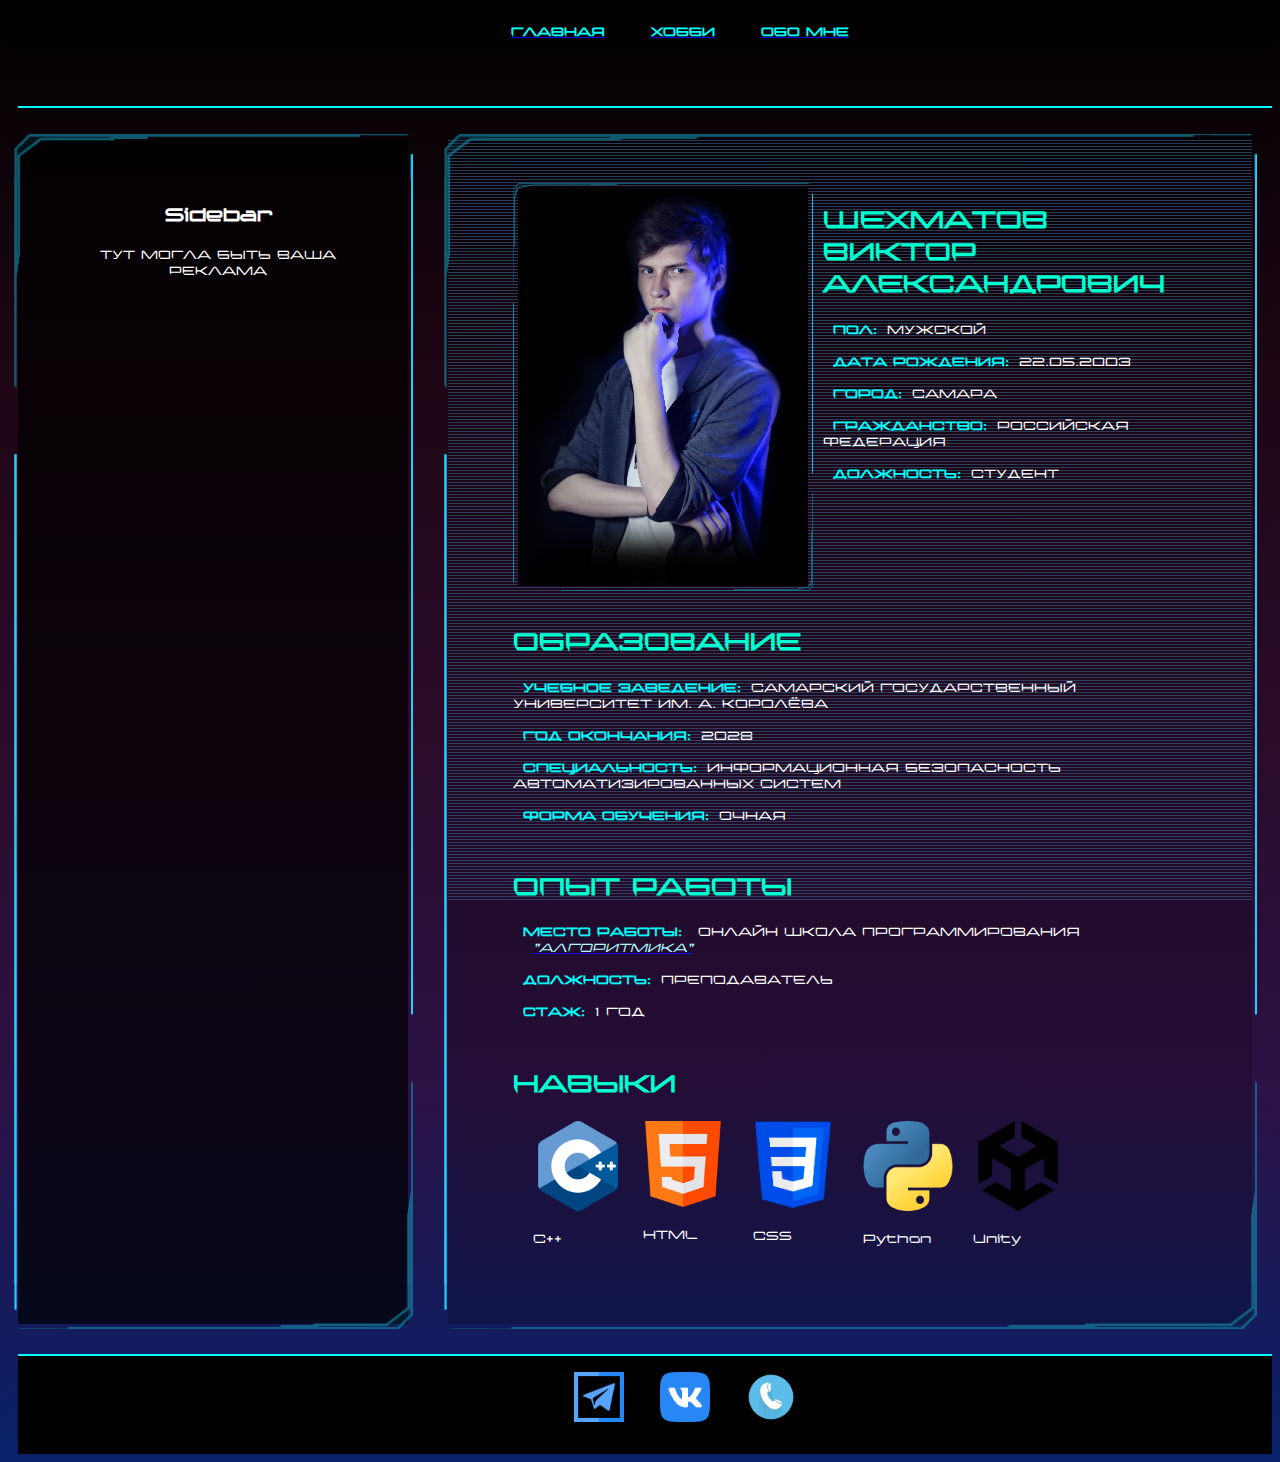
<file: 1-3Lab/index.html>
<!DOCTYPE html>
<html lang="en">
<head>
    <meta charset="UTF-8">
    <meta name="viewport" content="width=device-width, initial-scale=1.0">
    <link rel="stylesheet" href="style.css"> 
    <title>Document</title>
</head>
<body>
    <div class="grid">
        <header>
          <ul>
            <li class="contact-item"><a href="index.html">  <b>Главная</b></a></li>
            <li class="contact-item"><a href="hobbies.html"><b>Хобби</b></a></li>
            <li class="contact-item"><a href="about.html">  <b>Обо мне</b></a></li>
          </ul>
        </header>
        <aside>
            <h2>Sidebar</h2>
          <p>тут могла быть ваша реклама</p>
        </aside>
        <main class="main-items">
            <div class="avatar"><img class="ava" src="img/ava.png"></div>
            <div class="personal">
                <h1>Шехматов Виктор Александрович</h1>
                <p><b>Пол:</b>Мужской</p>
                <p><b>Дата рождения:</b>22.05.2003</p>
                <p><b>Город:</b>Самара</p>
                <p><b>Гражданство:</b>Российская Федерация</p>
                <p><b>Должность:</b>Студент</p>
            </div>
            <div class="education">
                <h1>Образование</h1>
                <p><b>Учебное заведение:</b>Самарский государственный университет им. а. Королёва</p>
                <p><b>Год окончания:</b>2028</p>
                <p><b>Специальность:</b>Информационная безопасность автоматизированных систем</p>
                <p><b>Форма обучения:</b>Очная</p>
            </div>
            <div class="experience">
                <h1>Опыт работы</h1>
                <p><b>Место работы:</b> Онлайн школа программирования <a href="https://algoritmika.org/ru"><i>"Алгоритмика"</i></a></p>
                <p><b>Должность:</b>Преподаватель</p>
                <p><b>Стаж:</b>1 год</p>
            </div>
            <div class="quality">
                <h1>Навыки</h1>
                <ul class="skills-list">
                    <li class="skills-item"><img width="100%" src="img/c-.png"  alt="Иконка С++"> <p>C++</p></li>
                    <li class="skills-item"><img width="85%" src="img/html.png"  alt="Иконка HTML"> <p>HTML</p></li>
                    <li class="skills-item"><img width="85%" src="img/css-3.png"   alt="Иконка CSS"> <p>CSS</p></li>
                    <li class="skills-item"><img width="100%" src="img/python.png"  alt="Иконка Python"> <p>Python</p></li>
                    <li class="skills-item"><img width="100%" src="img/unity.png"  alt="Иконка Unity"> <p>Unity</p></li>
                </ul>                
            </div>
        </main>
        <footer>
          <ul>
            <li class="contact-item"><a href="#"><img width="50px" src="img/free-icon-telegram-143639.png"></a></li>
            <li class="contact-item"><a href="#"><img width="50px" src="img/free-icon-vk-5968835.png"></a></li>
            <li class="contact-item"><a href="#"><img width="50px" src="img/number.png"></a></li>
          </ul>
        </footer>
    </div>
</body>
</html>
</file>
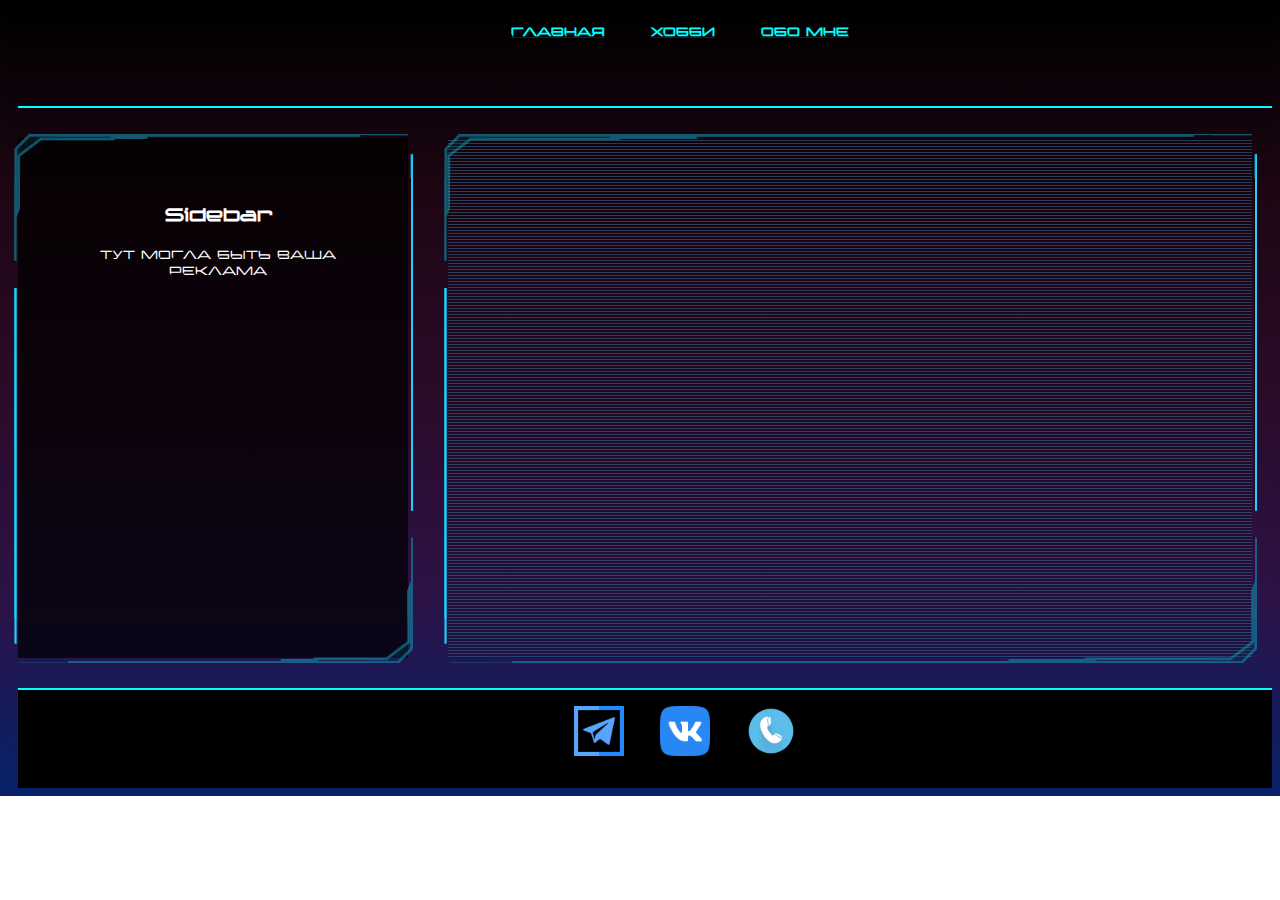
<file: 1-3Lab/about.html>
<!DOCTYPE html>
<html lang="en">
<head>
    <meta charset="UTF-8">
    <meta name="viewport" content="width=device-width, initial-scale=1.0">
    <link rel="stylesheet" href="style.css"> 
    <title>Document</title>
</head>
<body>
    <div class="grid">
        <header>
          <ul>
            <li class="contact-item"><a href="index.html">   <b>Главная</b></a></li>
            <li class="contact-item"><a href="hobbies.html"> <b>Хобби</b></a></li>
            <li class="contact-item"><a href="about.html">   <b>Обо мне</b></a></li>
          </ul>
        </header>
        <aside>
          <h2>Sidebar</h2>
          <p>тут могла быть ваша реклама</p>
        </aside>
        <main class="main-items">
            
        </main>
        <footer>
          <ul>
            <li class="contact-item"><a href="#"><img width="50px" src="img/free-icon-telegram-143639.png"></a></li>
            <li class="contact-item"><a href="#"><img width="50px" src="img/free-icon-vk-5968835.png"></a></li>
            <li class="contact-item"><a href="#"><img width="50px" src="img/number.png"></a></li>
          </ul>
        </footer>
    </div>
</body>
</html>
</file>
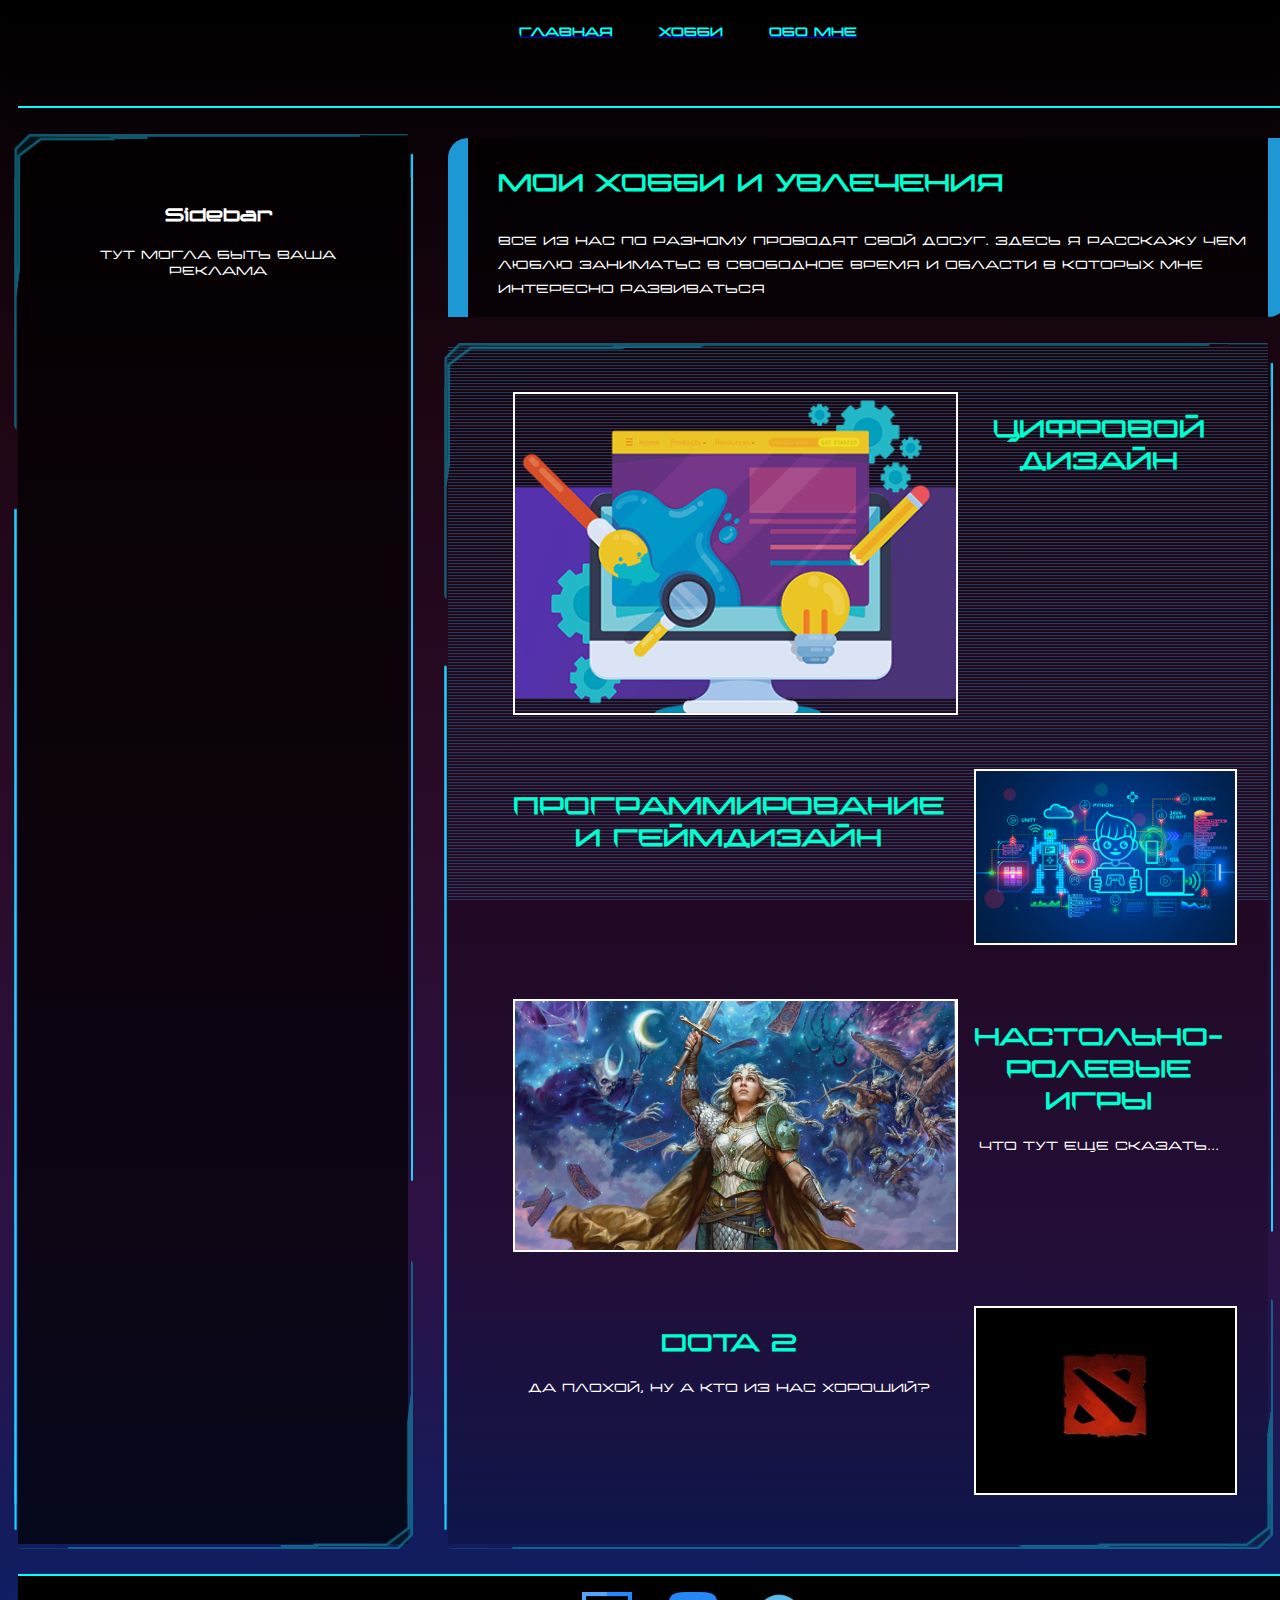
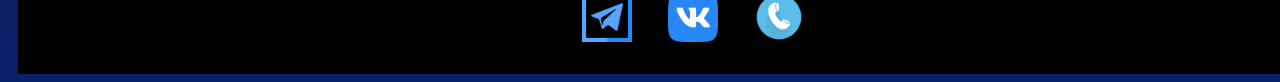
<file: 1-3Lab/hobbies.html>
<!DOCTYPE html>
<html lang="en">
<head>
    <meta charset="UTF-8">
    <meta name="viewport" content="width=device-width, initial-scale=1.0">
    <link rel="stylesheet" href="style.css"> 
    <title>Document</title>
</head>
<body>
    <div class="hobbies-grid">
        <header>
          <ul>
            <li class="contact-item"><a href="index.html">  <b>Главная</b></a></li>
            <li class="contact-item"><a href="hobbies.html"><b>Хобби</b></a></li>
            <li class="contact-item"><a href="about.html">  <b>Обо мне</b></a></li>
          </ul> 
        </header>
        <aside>
          <h2>Sidebar</h2>
          <p>тут могла быть ваша реклама</p>
        </aside>
        <section class="section">
          <h1>Мои хобби и увлечения</h1>
          <p>
            Все из нас по разному проводят свой досуг. Здесь я расскажу чем люблю заниматьс в свободное время
             и области в которых мне интересно развиваться  
          </p>
        </section>
        <main class="main-hobbies-items">
          <div><img class="hobbies-img" src="img/digital-design.png" width="100%"></div> 
          <div><h1>Цифровой дизайн</h1><p></p></div> 
          <div><h1>Программирование и геймдизайн</h1><p></p></div>  
          <div><img  class="hobbies-img" src="img/game-design.jpg" width="100%"></div>
          <div><img class="hobbies-img" src="img/dnd.jpg" width="100%"></div> 
          <div><h1>Настольно-ролевые игры</h1><p>Что тут еще сказать...</p></div>  
          <div><h1>DOTA 2</h1><p>Да плохой, ну а кто из нас хороший?</p></div> 
          <div><img class="hobbies-img" src="img/dota2.jpg" width="100%"></div>
        </main>
        <footer>
          <ul>
            <li class="contact-item"><a href="#"><img width="50px" src="img/free-icon-telegram-143639.png"></a></li>
            <li class="contact-item"><a href="#"><img width="50px" src="img/free-icon-vk-5968835.png"></a></li>
            <li class="contact-item"><a href="#"><img width="50px" src="img/number.png"></a></li>
          </ul>
        </footer>
    </div>
</body>
</html>
</file>
<file: 1-3Lab/style.css>
@font-face {
    font-weight: 100; /* Соответствует значению normal */
    font-family: 'AmbexThin';
    src: url("img/AmbexThin.ttf");
  }

html,
body{   
    height: auto; 
    font-family: "AmbexThin";
    color: white;
    background-image: linear-gradient(to bottom, #000000, #1e0614, #2a0b29, #2c1246, #072169);
    background-repeat: no-repeat;   
}

.grid * {
    margin-left: 10px;
    text-align: center;
}

.grid{
    height: 100%;
    display: grid;
    grid-gap: 30px;
    grid-template-columns: 400px 1fr;
    grid-template-rows: 100px 1fr 100px;
    grid-template-areas: 
    "header header"
    "aside main"
    "footer footer";
}
header{
    grid-area: header;
    border-bottom: aqua 2px solid;
}
aside{
    background: rgba(0,0,0,0.7);
    border: 45px solid ; 
    border-image: url("img/border.png");
    border-image-slice: 100;
    border-image-repeat:stretch;
    border-image-outset:5px;
    grid-area: aside;
}
.main-items{ 
    margin-right: 20px;
    border: 45px solid ; 
    border-image: url("img/border.png");
    border-image-slice: 100;
    border-image-repeat:stretch;
    border-image-outset:5px;
    background-image: repeating-linear-gradient(0deg, rgba(55, 98, 141, 0.6), rgba(55, 98, 141, 0.6) 1px, transparent 0.5px, transparent);
    background-size: 10px 3px;
    background-color: rgba(0, 0, 0, 0.2) ;
    background-attachment: fixed;
    grid-area: main;
    display: grid;
    grid-template-columns: 300px 1fr;
    grid-template-rows: repeat(4, minmax(100px, auto));
    grid-gap: 10px;
    grid-template-areas: 
    "avatar personal"
    "education education"
    "experience experience"
    "quality skills";
}
footer{
    grid-area: footer;
    margin-left: 0px;
    border-top: aqua 2px solid;
    background-color: #000000;
}
.main-items *{    
   
    text-align: left;
}
.avatar{    
    grid-area: avatar;
    
}
.personal{
    grid-area: personal;
}
.education{
    grid-area: education;
}
.experience{
    grid-area: experience;
}
.skills{
    grid-area: skills;
}
.quality{
    grid-area: quality;
}
.skills-list{
    display: grid;
    grid-gap: 10px;
    grid-template-columns: repeat(5, minmax(100px,1fr));
    grid-template-rows: auto;
    padding: 0;    
}
.skills-item{
    list-style-type: none;
    text-align: center;
}
.ava{
    border: 5px solid ; 
    border-image: url("img/border.png");
    border-image-slice: 35;
    border-image-repeat:stretch;
    width:100%;      
    padding: 0;
}
h1{
    color:rgb(0, 255, 208);
}
b{
    margin-right: 10px;
    color:aqua;
}
i{
    color:rgb(176, 251, 251);
}
.contact-item{
    display: inline-block;
}

.hobbies-grid * {
    margin-left: 10px;
    text-align: center;
}

.hobbies-grid{
    height: 100%;
    display: grid;
    grid-gap: 30px;
    grid-template-columns: 400px 1fr;
    grid-template-rows: 100px minmax(100px,auto) 1fr 100px;
    grid-template-areas: 
    "header header"
    "aside section"
    "aside main"
    "footer footer";
}
.section{
    background-size: 10px 3px;
    background-color: rgba(0, 0, 0, 0.6) ;
    border-left: #1d98d5 20px solid;
    border-right: #1d98d5 20px solid;
    border-top-left-radius: 20px;
    /* border-bottom-left-radius: 20px; */
    /* border-top-right-radius: 20px; */
    border-bottom-right-radius: 20px;
    grid-area: section;    
}
.section *{
    margin-left: 30px;
    text-align: left;
    line-height: 150%;
}
.main-hobbies-items{
    margin-right: 20px;
    border: 45px solid ; 
    border-image: url("img/border.png");
    border-image-slice: 100;
    border-image-repeat:stretch;
    border-image-outset:5px;
    background-image: repeating-linear-gradient(0deg, rgba(55, 98, 141, 0.6), rgba(55, 98, 141, 0.6) 1px, transparent 0.5px, transparent);
    background-size: 10px 3px;
    background-color: rgba(0, 0, 0, 0.2) ;
    background-attachment: fixed;
    grid-area: main;
    display: grid;
    grid-template-columns: 1fr 1fr;
    grid-template-rows: repeat(4, minmax(100px, auto));
    grid-column-gap: 10px;
    grid-row-gap: 50px ;
}
.hobbies-img{
    border: white 2px solid ;     
    width:100%;      
    padding: 0;
}
</file>
